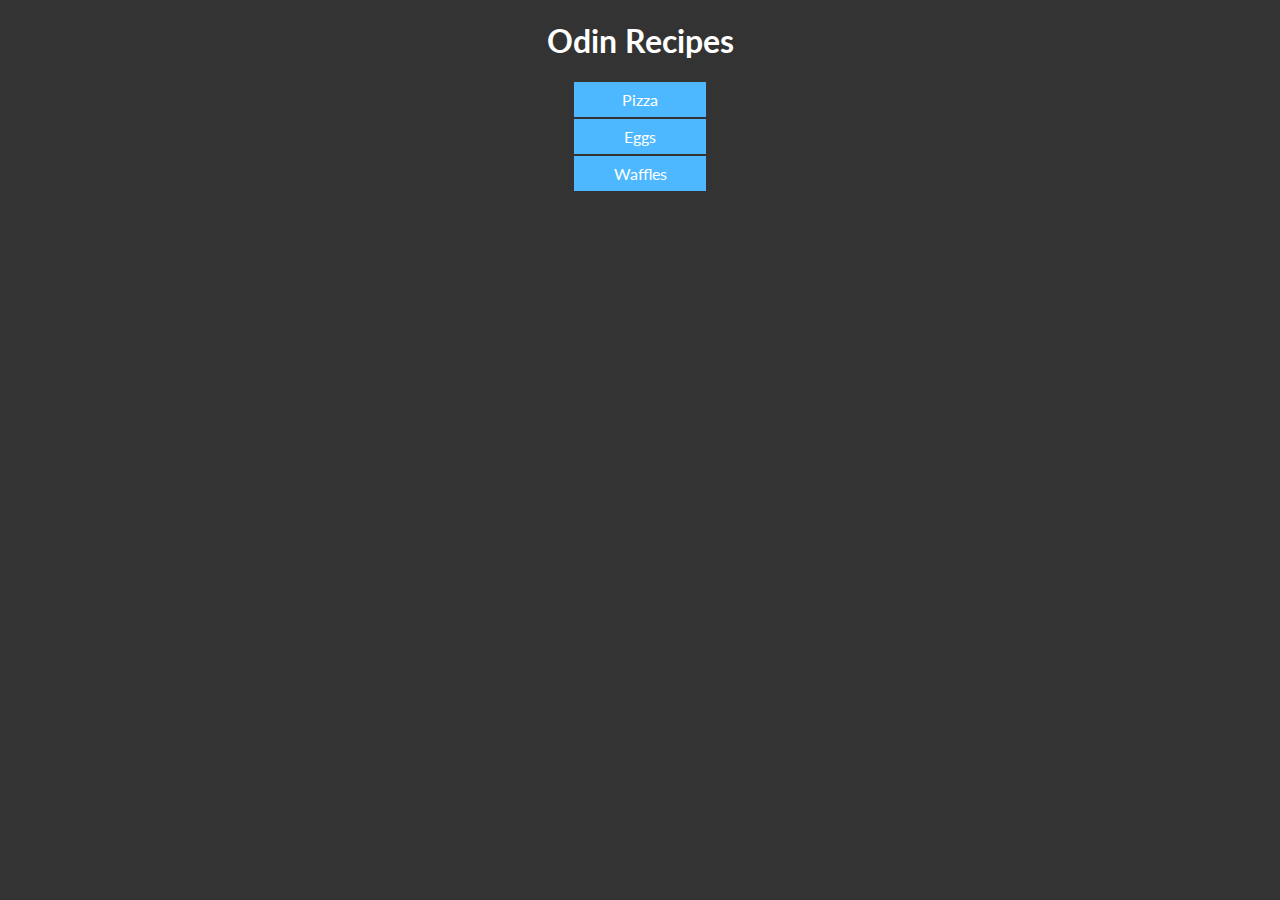
<file: index.html>
<!DOCTYPE html>
<html lang="en">
<head>
    <meta charset="utf-8">
    <title>Odin Recipes</title>
    <link rel="stylesheet" href="./css/style.css">
</head>
<body>
    <h1>Odin Recipes</h1>
    <div class="container">
        <div class="links">
            <a href="./recipes/pizza.html">Pizza</a>
            <a href="./recipes/eggs.html">Eggs</a>
            <a href="./recipes/waffles.html">Waffles</a>
        </div>
    </div>
</html>
</file>
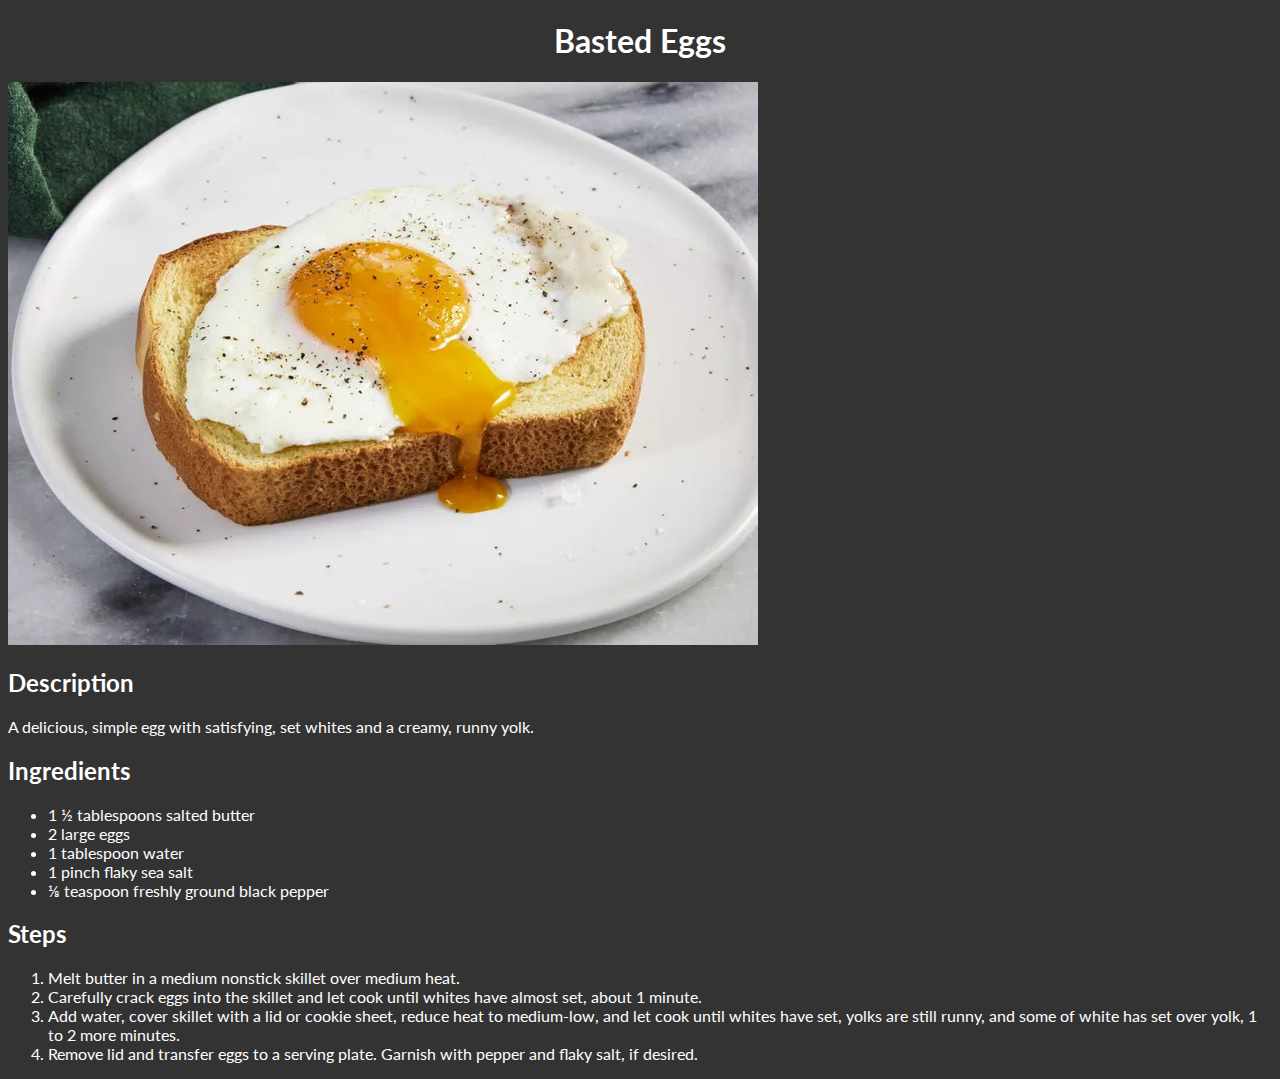
<file: recipes/eggs.html>
<!DOCTYPE html>
<html lang="en">
<head>
    <meta charset="utf-8">
    <title>Basted Eggs</title>
    <link rel="stylesheet" href="../css/style.css">
</head>
<body>
    <h1>Basted Eggs</h1>
    <img src="../img/eggs.jpg">

    <h2>Description</h2>
    <p>A delicious, simple egg with satisfying, set whites and a creamy, runny yolk.</p>

    <h2>Ingredients</h2>
    <ul>
        <li>1 ½ tablespoons salted butter</li>
        <li>2 large eggs</li>
        <li>1 tablespoon water</li>
        <li>1 pinch flaky sea salt</li>
        <li>⅛ teaspoon freshly ground black pepper</li>
    </ul>

    <h2>Steps</h2>
    <ol>
        <li>Melt butter in a medium nonstick skillet over medium heat.</li>
        <li>Carefully crack eggs into the skillet and let cook until whites have almost set, about 1 minute.</li>
        <li>Add water, cover skillet with a lid or cookie sheet, reduce heat to medium-low, and let cook until whites have set, yolks are still runny, and some of white has set over yolk, 1 to 2 more minutes.</li>
        <li>Remove lid and transfer eggs to a serving plate. Garnish with pepper and flaky salt, if desired.</li>
    </ol>
</body>
</html>
</file>
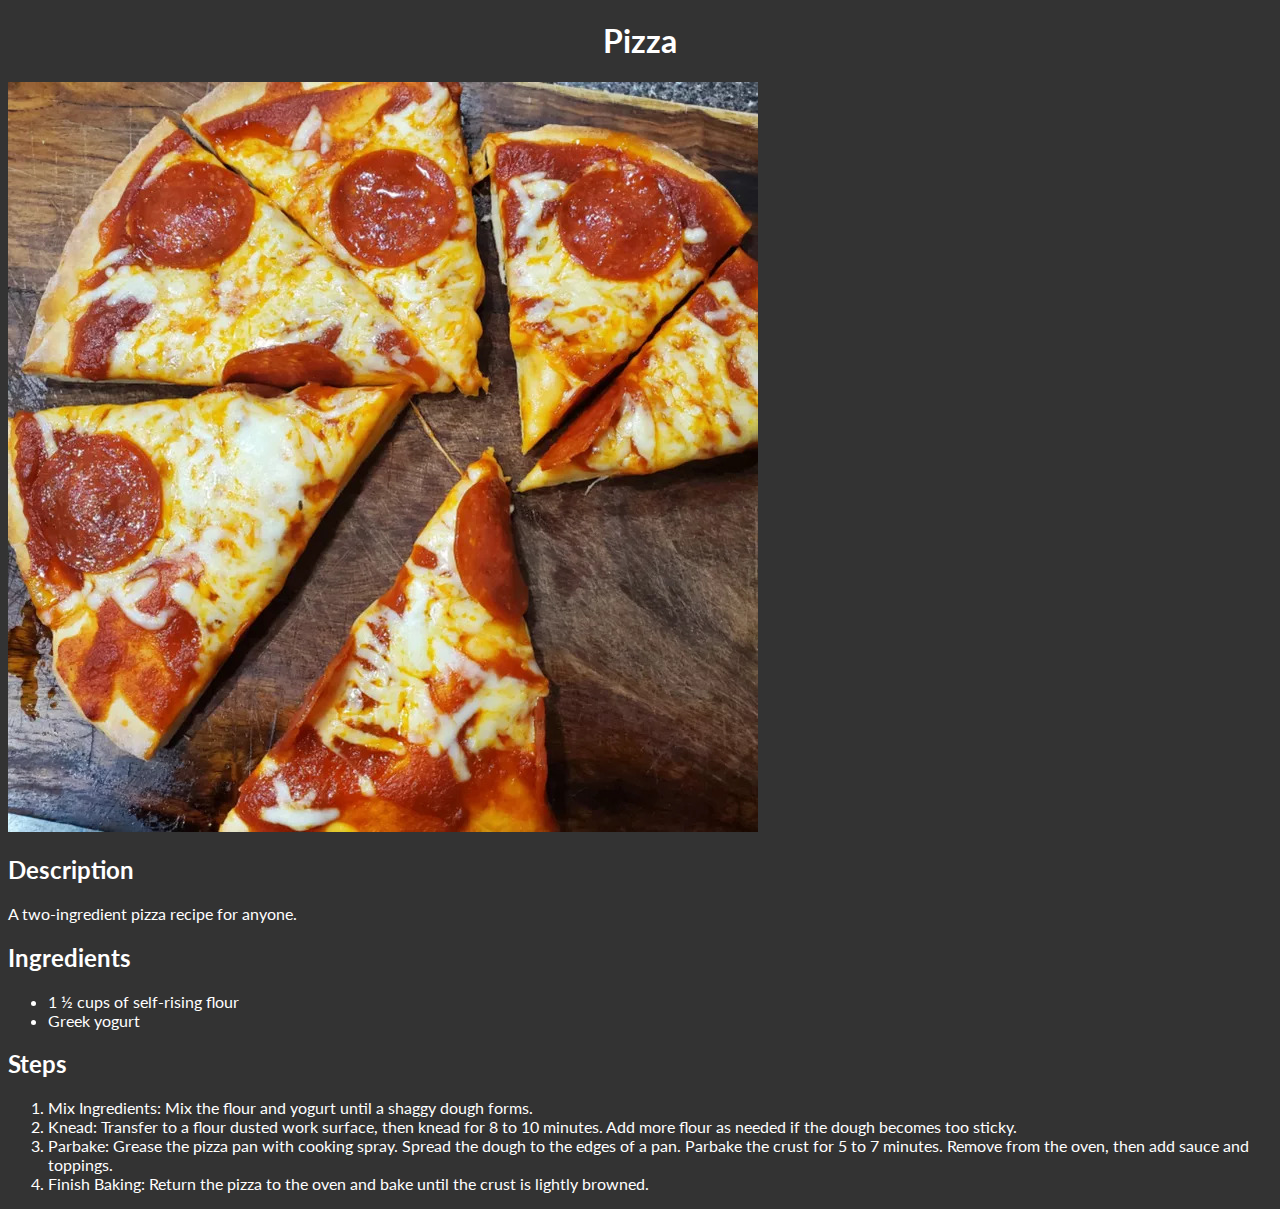
<file: recipes/pizza.html>
<!DOCTYPE html>
<html lang="en">
<head>
    <meta charset="utf-8">
    <title>Pizza</title>
    <link rel="stylesheet" href="../css/style.css">
</head>
<body>
    <h1>Pizza</h1>
    <img src="../img/pizza.jpg">

    <h2>Description</h2>
    <p>A two-ingredient pizza recipe for anyone.</p>

    <h2>Ingredients</h2>
    <ul>
        <li>1 ½ cups of self-rising flour</li>
        <li>Greek yogurt</li>
    </ul>

    <h2>Steps</h2>
    <ol>
        <li>Mix Ingredients: Mix the flour and yogurt until a shaggy dough forms.</li>
        <li>Knead: Transfer to a flour dusted work surface, then knead for 8 to 10 minutes. Add more flour as needed if the dough becomes too sticky.</li>
        <li>Parbake: Grease the pizza pan with cooking spray. Spread the dough to the edges of a pan. Parbake the crust for 5 to 7 minutes. Remove from the oven, then add sauce and toppings.</li>
        <li>Finish Baking: Return the pizza to the oven and bake until the crust is lightly browned.</li>
    </ol>
</body>
</html>
</file>
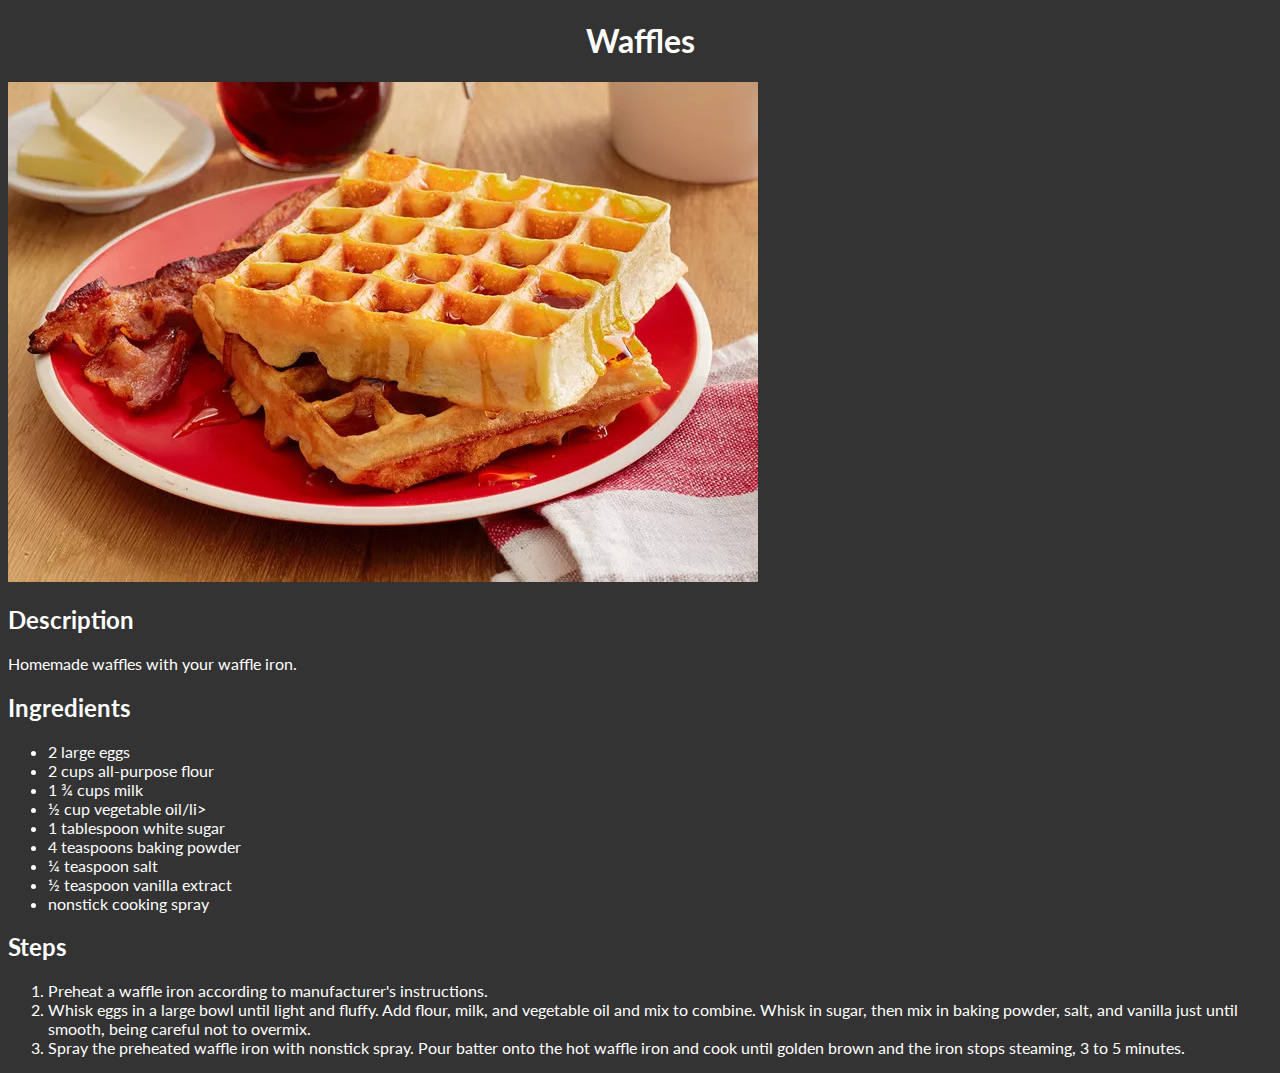
<file: recipes/waffles.html>
<!DOCTYPE html>
<html lang="en">
<head>
    <meta charset="utf-8">
    <title>Waffles</title>
    <link rel="stylesheet" href="../css/style.css">
</head>
<body>
    <h1>Waffles</h1>
    <img src="../img/waffles.jpg">

    <h2>Description</h2>
    <p>Homemade waffles with your waffle iron.</p>

    <h2>Ingredients</h2>
    <ul>
        <li>2 large eggs</li>
        <li>2 cups all-purpose flour</li>
        <li>1 ¾ cups milk</li>
        <li>½ cup vegetable oil/li>
        <li>1 tablespoon white sugar</li>
        <li>4 teaspoons baking powder</li>
        <li>¼ teaspoon salt</li>
        <li>½ teaspoon vanilla extract</li>
        <li>nonstick cooking spray</li>
    </ul>

    <h2>Steps</h2>
    <ol>
        <li>Preheat a waffle iron according to manufacturer's instructions.</li>
        <li>Whisk eggs in a large bowl until light and fluffy. Add flour, milk, and vegetable oil and mix to combine. Whisk in sugar, then mix in baking powder, salt, and vanilla just until smooth, being careful not to overmix.</li>
        <li>Spray the preheated waffle iron with nonstick spray. Pour batter onto the hot waffle iron and cook until golden brown and the iron stops steaming, 3 to 5 minutes.</li>
    </ol>
</body>
</html>
</file>
<file: css/style.css>
@import url('https://fonts.googleapis.com/css?family=Lato');

/* ------------------
     GLOBAL STYLES 
   ------------------ */

body{
    background-color: #333333;
    font-family: "Lato";
}

/* ------------------
       TYPOGRAPHY 
   ------------------ */

h1, h2, p, ul, ol{
    color: white;
}

h1{
    font-size: 2rem;
    text-align: center;
}

a{
    color: white;
    text-decoration: none;
    text-align: center;
}

/* ------------------
         LAYOUT 
   ------------------ */

.links{
    display: flex;
    flex-direction: column;
    gap: 2px;
}
.container{
    display: flex;
    justify-content: center;
}

a{
    padding: .5em 1em;
    min-width: 100px;
}

/* ------------------
       COMPONENTS 
   ------------------ */

a{
    background-color: rgb(77, 184, 255);
    border-left: 2px solid rgb(51, 51, 51);
    border-right: 2px solid rgb(51, 51, 51);
}

a:hover{
    background-color: rgb(26, 163, 255);
}

a:focus{
    outline: none;
    box-shadow:-3px 0px 0px 0px rgb(77, 184, 255),
                3px 0px 0px 0px rgb(77, 184, 255);
}
</file>
